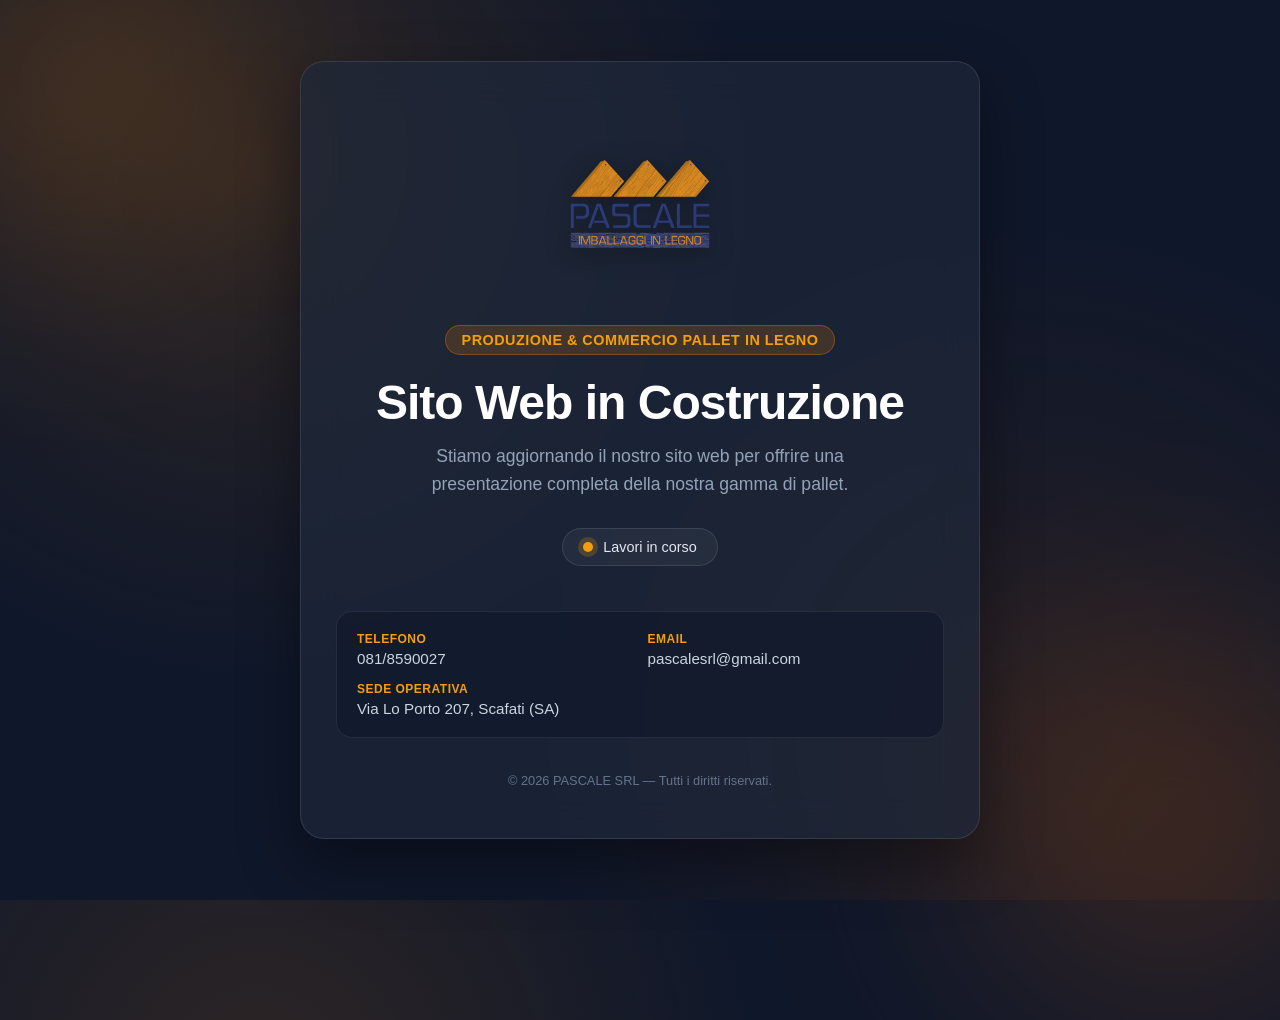
<file: index.html>
<!DOCTYPE html>
<html lang="it">

<head>
    <meta charset="UTF-8">
    <meta name="viewport" content="width=device-width, initial-scale=1.0">
    <title>Pascale SRL — Produzione Pallet in Legno | Sito in Costruzione</title>
    <meta name="description"
        content="Pascale SRL: Produzione di pallet in legno su misura, pallet standard e imballaggi industriali a Scafati (SA). Sito in costruzione.">
    <link rel="icon" type="image/png" href="foto/logo completo.png">

    <style>
        * {
            margin: 0;
            padding: 0;
            box-sizing: border-box;
        }

        body {
            min-height: 100vh;
            font-family: -apple-system, BlinkMacSystemFont, "Segoe UI", Roboto, Helvetica, Arial, sans-serif;
            display: flex;
            align-items: center;
            justify-content: center;
            color: #f8fafc;
            background:
                radial-gradient(circle at 20% 20%, rgba(217, 119, 6, 0.15), transparent 40%),
                radial-gradient(circle at 80% 80%, rgba(180, 83, 9, 0.12), transparent 40%),
                #0f172a;
            overflow-x: hidden;
            padding: 20px;
        }

        /* Ambient glow background elements */
        body::before,
        body::after {
            content: "";
            position: absolute;
            border-radius: 50%;
            filter: blur(120px);
            opacity: 0.25;
            animation: float 10s ease-in-out infinite;
            pointer-events: none;
        }

        body::before {
            width: 320px;
            height: 320px;
            background: #d97706;
            top: -80px;
            left: -80px;
        }

        body::after {
            width: 380px;
            height: 380px;
            background: #b45309;
            bottom: -120px;
            right: -80px;
            animation-delay: -5s;
        }

        .container {
            position: relative;
            z-index: 1;
            width: min(100%, 680px);
            padding: 50px 35px;
            text-align: center;
            background: rgba(30, 41, 59, 0.7);
            border: 1px solid rgba(255, 255, 255, 0.1);
            border-radius: 24px;
            backdrop-filter: blur(20px);
            -webkit-backdrop-filter: blur(20px);
            box-shadow: 0 25px 60px rgba(0, 0, 0, 0.4);
        }

        .logo-wrapper {
            margin-bottom: 25px;
        }

        .logo-img {
            max-width: 260px;
            width: 100%;
            height: auto;
            object-fit: contain;
            filter: drop-shadow(0 4px 12px rgba(0, 0, 0, 0.3));
        }

        h1 {
            font-size: clamp(2rem, 5vw, 3rem);
            font-weight: 700;
            letter-spacing: -1px;
            margin-bottom: 12px;
            color: #ffffff;
        }

        .topic-badge {
            display: inline-block;
            background: rgba(217, 119, 6, 0.2);
            color: #f59e0b;
            border: 1px solid rgba(217, 119, 6, 0.4);
            padding: 6px 16px;
            border-radius: 20px;
            font-size: 0.9rem;
            font-weight: 600;
            margin-bottom: 20px;
            text-transform: uppercase;
            letter-spacing: 0.5px;
        }

        .subtitle {
            font-size: 1.1rem;
            line-height: 1.6;
            color: #94a3b8;
            max-width: 520px;
            margin: 0 auto 30px;
        }

        .status {
            display: inline-flex;
            align-items: center;
            gap: 10px;
            padding: 10px 20px;
            border-radius: 999px;
            font-size: 0.9rem;
            color: #e2e8f0;
            background: rgba(255, 255, 255, 0.05);
            border: 1px solid rgba(255, 255, 255, 0.1);
            margin-bottom: 35px;
        }

        .dot {
            width: 10px;
            height: 10px;
            border-radius: 50%;
            background: #f59e0b;
            box-shadow: 0 0 0 5px rgba(245, 158, 11, 0.2);
            animation: pulse 2s infinite;
        }

        .contacts-box {
            background: rgba(15, 23, 42, 0.6);
            border: 1px solid rgba(255, 255, 255, 0.08);
            border-radius: 16px;
            padding: 20px;
            margin-top: 10px;
            display: grid;
            grid-template-columns: repeat(auto-fit, minmax(180px, 1fr));
            gap: 15px;
            text-align: left;
        }

        .contact-item {
            display: flex;
            flex-direction: column;
            gap: 4px;
        }

        .contact-label {
            font-size: 0.75rem;
            text-transform: uppercase;
            letter-spacing: 0.5px;
            color: #f59e0b;
            font-weight: 600;
        }

        .contact-value {
            font-size: 0.95rem;
            color: #cbd5e1;
            text-decoration: none;
        }

        .contact-value:hover {
            color: #ffffff;
        }

        .footer {
            margin-top: 35px;
            font-size: 0.8rem;
            color: #64748b;
        }

        @keyframes pulse {

            0%,
            100% {
                opacity: 1;
                transform: scale(1);
            }

            50% {
                opacity: 0.5;
                transform: scale(0.85);
            }
        }

        @keyframes float {

            0%,
            100% {
                transform: translate(0, 0);
            }

            50% {
                transform: translate(25px, -15px);
            }
        }

        @media (max-width: 600px) {
            .container {
                padding: 40px 20px;
            }

            .logo-img {
                max-width: 210px;
            }

            .contacts-box {
                grid-template-columns: 1fr;
                text-align: center;
            }
        }
    </style>
</head>

<body>

    <main class="container">
        <div class="logo-wrapper">
            <img src="foto/logo completo.png" alt="Pascale SRL Logo" class="logo-img">
        </div>

        <div class="topic-badge">
            Produzione & Commercio Pallet in Legno
        </div>

        <h1>Sito Web in Costruzione</h1>

        <p class="subtitle">
            Stiamo aggiornando il nostro sito web per offrire una presentazione completa della nostra gamma di pallet.
        </p>

        <div class="status">
            <span class="dot"></span>
            Lavori in corso
        </div>

        <div class="contacts-box">
            <div class="contact-item">
                <span class="contact-label">Telefono</span>
                <a href="tel:0818590027" class="contact-value">081/8590027</a>
            </div>
            <div class="contact-item">
                <span class="contact-label">Email</span>
                <a href="mailto:pascalesrl@gmail.com" class="contact-value">pascalesrl@gmail.com</a>
            </div>
            <div class="contact-item">
                <span class="contact-label">Sede Operativa</span>
                <span class="contact-value">Via Lo Porto 207, Scafati (SA)</span>
            </div>
        </div>

        <div class="footer">
            &copy;
            <script>document.write(new Date().getFullYear())</script> PASCALE SRL — Tutti i diritti riservati.
        </div>
    </main>

</body>

</html>
</file>
